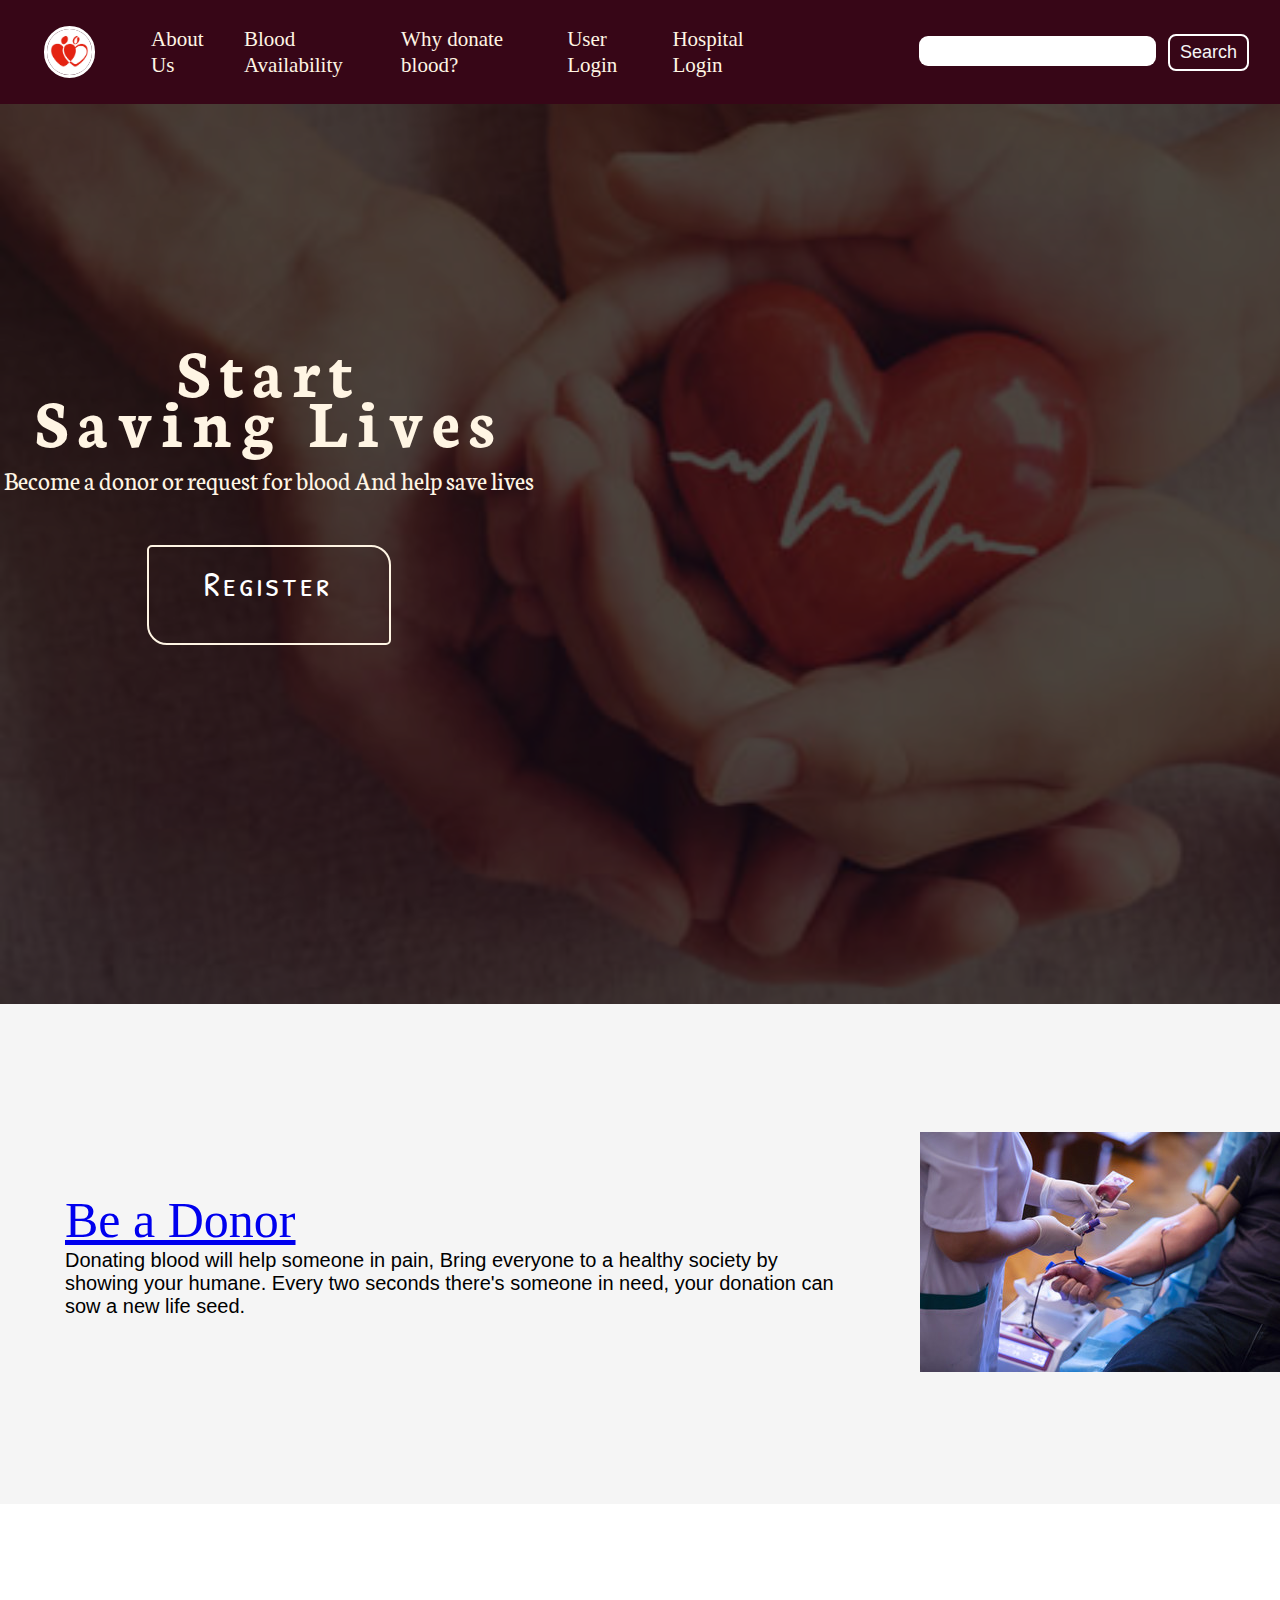
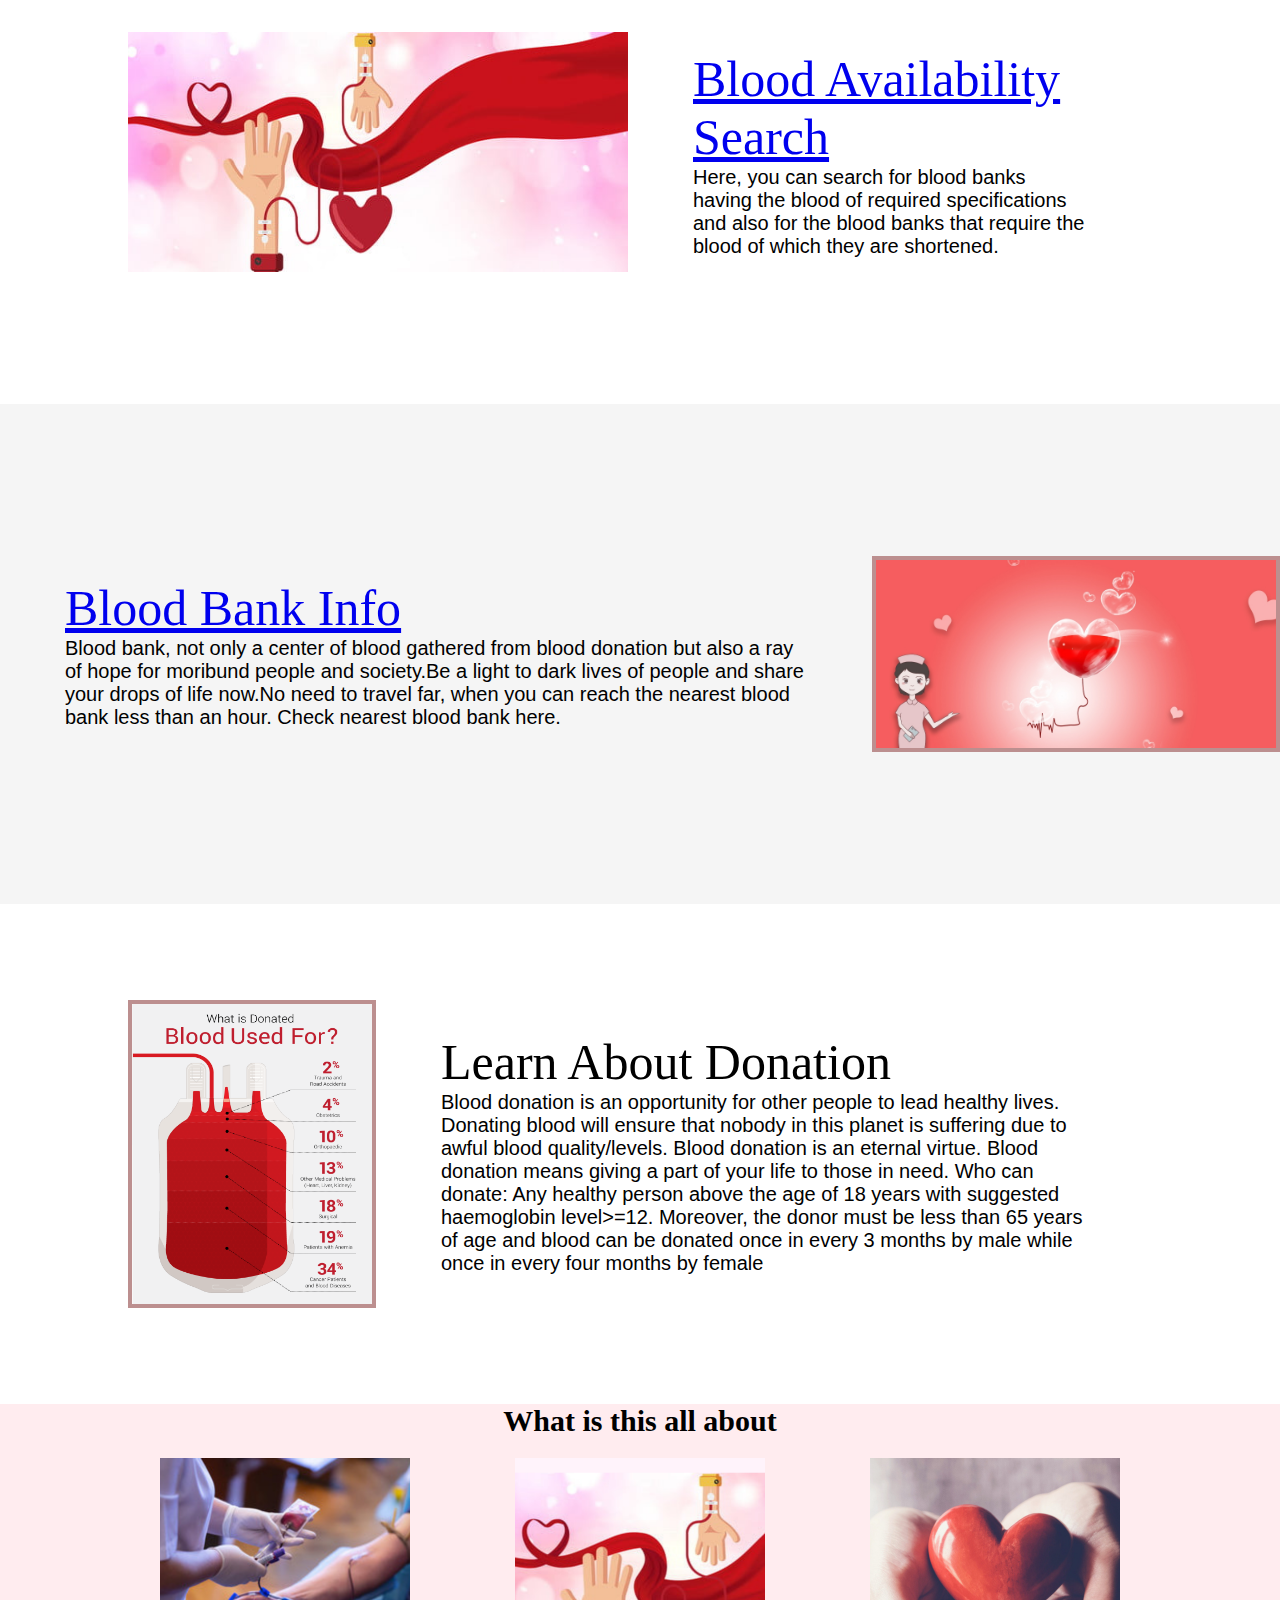
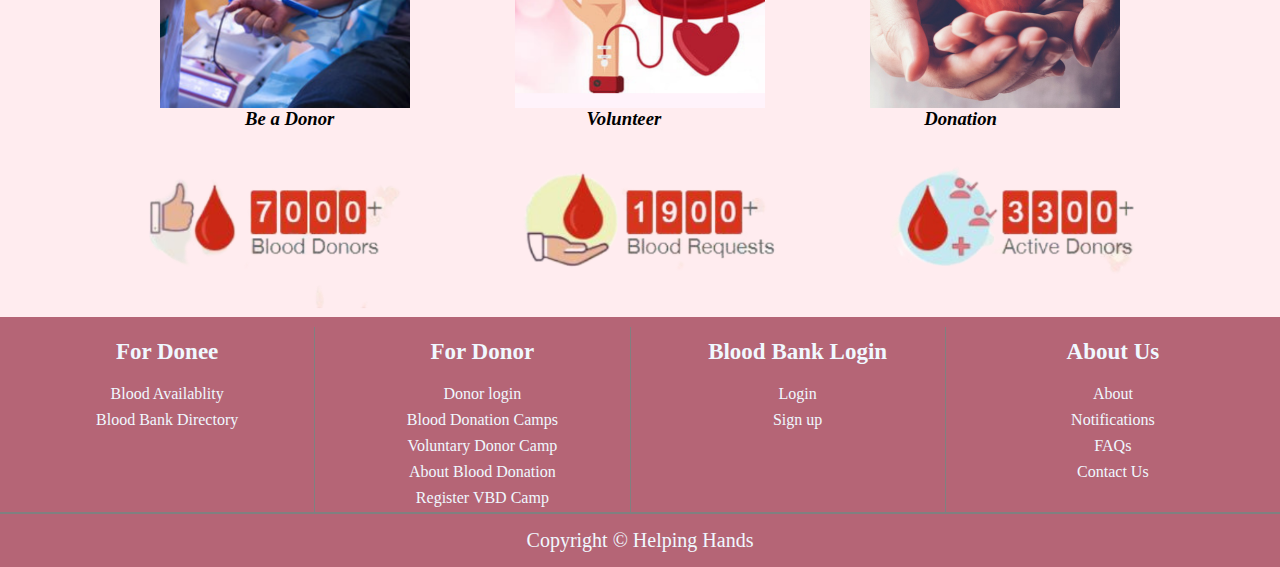
<file: index.html>
<!DOCTYPE html>
<html lang="en">
<head>
    <meta charset="UTF-8">
    <meta http-equiv="X-UA-Compatible" content="IE=edge">
    <meta name="viewport" content="width=device-width, initial-scale=1.0">
    <link rel="stylesheet" href="CSS/style.css">
    
    <title>Helping Hands - Blood Donation</title>
</head>
<body>
    <div class="menu-bar">
    <nav class="navbar" >
        <ul class="nav-list">
            <div class="logo"><img src="/Images/favicon.jpg" alt="logo"></div>
            <li class="active"><a href="aboutUs/about us.html">About Us</a>
            <div class="sub-menu1">
               
            </div>
            
            </li>
            <li><a href="blood-availability-main/availability.html"> Blood Availability</a></li>
            <li><a href="#donate blood">Why donate blood?</a></li>
            <li><a href="user login-signup page/User sign in page/indexaa.html"> User Login</a></li>
            <li><a href="hospitalSignin/indexa.html">Hospital Login</a></li>
            
        </ul>
        <div class="rightNav">
            <input type="text" name="search" id="search">
            <button class="btn btn-sm">Search</button>
        </div>

    </nav>
</div>
<section class="background firstSection">
    <div class="box-main">
       
        <div class="text-box">
            <h1> Start </h1>
            <h1>Saving Lives </h1>
            <p>Become a donor or request for blood And help save lives</p>
            <a href="user login-signup page/User sign in page/user signup.html" class="hero-btn" target="_blank">Register</a>
        </div>
        <!--<div class="secondHalf">
            <img src="Images/favicon.jpg" alt="Fav-icon  ">
        </div> -->

    </div>
</section>
<div class="section2">
<section class="secRight">
    <div class="paras">
    <p class="sectionTag text-big "><a href="user login-signup page/User sign in page/indexaa.html">Be a Donor</a></p> 
    <p class="sectionSubTag text-small">Donating blood will help someone in pain, Bring everyone to a healthy society by showing your humane.
         Every two seconds there's someone in need, your donation can sow a new life seed.
        
    </p>
    
</div>
    <div class="thumbnail">
        <img src="Images/header.jpg" alt="donation image" class="imgFluid">
    </div>

</section>
</div>
<section class="secleft">
    <div class="paras">
    <p class="sectionTag text-big"> <a href="blood-availability-main/availability.html">Blood Availability Search</a></p>
    <p class="sectionSubTag text-small">Here, you can search for blood banks having the blood of required specifications and also for the blood banks that require the blood of which they are shortened.
        
    </p>
</div>
    <div class="thumbnail">
        <img src="Images/RCB9.jpg" alt="donation image" class="imgFluid2">
    </div>
</section>
<div class="section3"></div>
<section class="secRight section3">
    <div class="paras">
    <p class="sectionTag text-big"><a href="directory/directory.html"> Blood Bank Info</a></p>
    <p class="sectionSubTag text-small">Blood bank, not only a center of blood gathered from blood donation but also a ray of hope for moribund people and society.Be a light to dark lives of people and share your drops of life now.No need to travel far, when you can reach the nearest blood bank less than an hour.
        Check nearest blood bank here.
       
    </p>
</div>
    <div class="thumbnail">
        <img src="Images/homepage.jpg" alt="donation image" class="imgFluid3">
    </div>
</section>
</div>

<section class="secleft section4">
    <div class="paras">
    <p class="sectionTag text-big">Learn About Donation</p>
    <p class="sectionSubTag text-small">Blood donation is an opportunity for other people to lead healthy lives. Donating blood will ensure that nobody in this planet is
        suffering due to awful blood quality/levels. Blood donation is an eternal virtue. Blood donation means giving a part of your life to those in need. 
        
        Who can donate:
        Any healthy person above the age of 18 years with suggested haemoglobin level>=12. Moreover, the donor must be less than 65 years of age and blood can be donated once in every 3 months by male while once in every four months by female
       
    </p>
    </div>

    <div class="thumbnail">
        <img src="Images/08f2fccc45d2564f74ead4a6d5086871.png" alt="donation image" class="imgFluid4">
    </div>
</div>

</section>


<!--MID SECTION-->
<section class="mid-section">


    <style>
        

            
    </style>
</head>

<body>
    <div class="mid-sec">
        <section class="heading">
            <h2 class="whats">What is this all about</h2>
        </section>
        <section class="mid-images">
            <img src="./mid-sec-images/1.png" alt="Error" width="250px">
            <img src="./mid-sec-images/2.png" alt="Error" width="250px">
            <img src="./mid-sec-images/3.png" alt="Error" width="250px">

        </section>
        <section class="caption">
            <h3 class="cap1"><i>Be a Donor</i></h3> 
            <h3 class="cap2"><i>Volunteer</i></h3>
            <h3 class="cap3"><i>Donation</i></h3>
        </section>
        <section class="mid2">
            <img src="./mid-sec-images/Untitled design (39).png" alt="Error" width="1000px">
        </section>


    </div>
</body>

</html>






</section>



<div class="footer">

    <footer>
        <section class="container">
            <div class="donee">
                <h3>For Donee</h3>
                <ul>
                    <li><a href="blood-availability-main/availability.html">Blood Availablity</a></li>
                    <li><a href="directory/directory.html">Blood Bank Directory</a></li>
                    
                </ul>
            </div>
            <div class="donor">
                <h3>For Donor</h3>
                <ul>
                    <li><a href="user login-signup page/User sign in page/indexaa.html">Donor login</a></li>
                    <li><a href="#">Blood Donation Camps</a></li>
                    <li><a href="#">Voluntary Donor Camp</a></li>
                    <li><a href="#">About Blood Donation</a></li>
                    <li><a href="#">Register VBD Camp</a></li>
                </ul>
            </div>
            <div class="login">
                <h3>Blood Bank Login</h3>
                <ul>
                    <li><a href="user login-signup page/User sign in page/indexaa.html">Login</a></li>
                    <li><a href="user login-signup page/User sign in page/user signup.html">Sign up</a></li>
                </ul>
            </div>
            <div class="about">
                <h3>About Us</h3>
                <ul>
                    <li><a href="aboutnew.html">About</a></li>
                    <li><a href="#">Notifications</a></li>
                    <li><a href="#">FAQs</a></li>
                    <li><a href="#">Contact Us</a></li>
                </ul>
            </div>
        </section>
        <section class="copyright">Copyright &copy; Helping Hands</section>

    </footer>
</div>



</body>
</html>
</file>
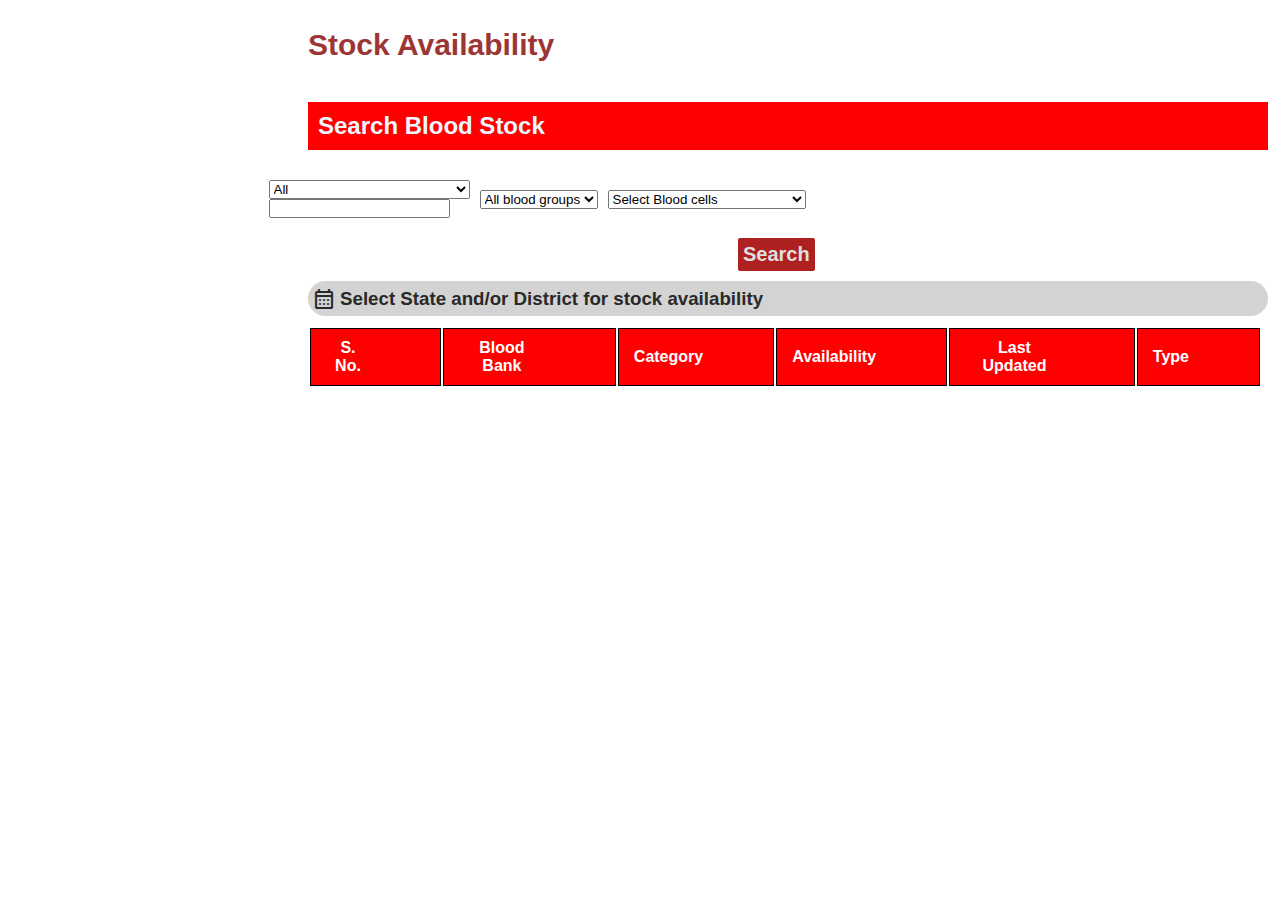
<file: blood-availability-main/availability.html>
<!DOCTYPE html>
<html lang="en">
<head>
    <meta charset="UTF-8">
    <meta http-equiv="X-UA-Compatible" content="IE=edge">
    <meta name="viewport" content="width=device-width, initial-scale=1.0">
    <title>Blood Availability</title>
    <link href="https://fonts.googleapis.com/css2?family=Material+Symbols+Outlined" rel="stylesheet" />
    <link rel="stylesheet" href="styles.css">
</head>
<body>
    <div class="container">
        <div>
            <h1 style="font-size: 30px; color: rgb(156, 53, 53);">Stock Availability</h1>
        </div>
        <div class="bar">
            <div>
                <h2 style="color: aliceblue; background-color: red; width: 960px; padding: 10px 10px;">Search Blood Stock</h2>
            </div>
            <div class="search">
                <form action="Search">
                    <select name="State">
                        <option value="All">All</option>
                        <option value="Andhra Pradesh">Andhra Pradesh</option>
                        <option value="Andaman and Nicobar Islands">Andaman and Nicobar Islands</option>
                        <option value="Arunachal Pradesh">Arunachal Pradesh</option>
                        <option value="Assam">Assam</option>
                        <option value="Bihar">Bihar</option>
                        <option value="Chandigarh">Chandigarh</option>
                        <option value="Chhattisgarh">Chhattisgarh</option>
                        <option value="Dadar and Nagar Haveli">Dadar and Nagar Haveli</option>
                        <option value="Daman and Diu">Daman and Diu</option>
                        <option value="Delhi">Delhi</option>
                        <option value="Lakshadweep">Lakshadweep</option>
                        <option value="Puducherry">Puducherry</option>
                        <option value="Goa">Goa</option>
                        <option value="Gujarat">Gujarat</option>
                        <option value="Haryana">Haryana</option>
                        <option value="Himachal Pradesh">Himachal Pradesh</option>
                        <option value="Jammu and Kashmir">Jammu and Kashmir</option>
                        <option value="Jharkhand">Jharkhand</option>
                        <option value="Karnataka">Karnataka</option>
                        <option value="Kerala">Kerala</option>
                        <option value="Madhya Pradesh">Madhya Pradesh</option>
                        <option value="Maharashtra">Maharashtra</option>
                        <option value="Manipur">Manipur</option>
                        <option value="Meghalaya">Meghalaya</option>
                        <option value="Mizoram">Mizoram</option>
                        <option value="Nagaland">Nagaland</option>
                        <option value="Odisha">Odisha</option>
                        <option value="Punjab">Punjab</option>
                        <option value="Rajasthan">Rajasthan</option>
                        <option value="Sikkim">Sikkim</option>
                        <option value="Tamil Nadu">Tamil Nadu</option>
                        <option value="Telangana">Telangana</option>
                        <option value="Tripura">Tripura</option>
                        <option value="Uttar Pradesh">Uttar Pradesh</option>
                        <option value="Uttarakhand">Uttarakhand</option>
                        <option value="West Bengal">West Bengal</option>
                    </select>
                    <input type="Enter district">
                </form>
                <!-- <div class = "vertical"></div> -->
                <form class="group" action="Search Blood group">
                    <select name="Select blood groups">
                        <option value="All blood groups">All blood groups</option>
                        <option value="A+ve">A+ve</option>
                        <option value="A-ve">A-ve</option>
                        <option value="AB+ve">AB+ve</option>
                        <option value="AB-ve">AB-ve</option>
                        <option value="B+ve">B+ve</option>
                        <option value="B-ve">B-ve</option>
                        <option value="O+ve">O+ve</option>
                        <option value="O-ve">O-ve</option>
                    </select>
                </form>
                <form class="group" action="Select components">
                    <select name="Select blood groups">
                        <option value="Select Blood cells">Select Blood cells</option>
                        <option value="Single donor platelet">Single donor platelet</option>
                        <option value="Single donor plasma">Single donor plasma</option>
                        <option value="SAGM packed red blood cells">SAGM packed red blood cells</option>
                        <option value="Platelet rich plasma">Platelet rich plasma</option>
                        <option value="Platelet poor plasma">Platelet poor plasma</option>
                        <option value="Platelet concentrate">Platelet concentrate</option>
                        <option value="Plasma">Plasma</option>
                        <option value="Packed RBC">Packed RBC</option>
                        <option value="Leukoreduced RBC">Leukoreduced RBC</option>
                        <option value="Eradiated RBC">Eradiated RBC</option>
                        <option value="Fresh Frozen plasma">Fresh Frozen plasma</option>
                        <option value="Cryoprecipitate">Cryoprecipitate</option>
                        <option value="Cryo poor plasma">Cryo poor plasma</option>
                        <option value="Whole blood">Whole Blood</option>
                    </select>
                </form>
            </div>
            <div style="padding: 10px 430px;">
                <button>Search</button>
            </div>
        </div>
        <div class="stock">
            <span class="material-symbols-outlined" style="padding: 4px;">calendar_month</span>
            <h3>Select State and/or District for stock availability</h3>
        </div>
        <div>
            <table>
                <tr>
                  <th>S. No.</th>
                  <th>Blood Bank         </th>
                  <th>Category           </th>
                  <th>Availability       </th>
                  <th>Last Updated       </th>
                  <th>Type               </th>
                </tr>
            </table>
        </div>
    </div>
</body>
</html>
</file>
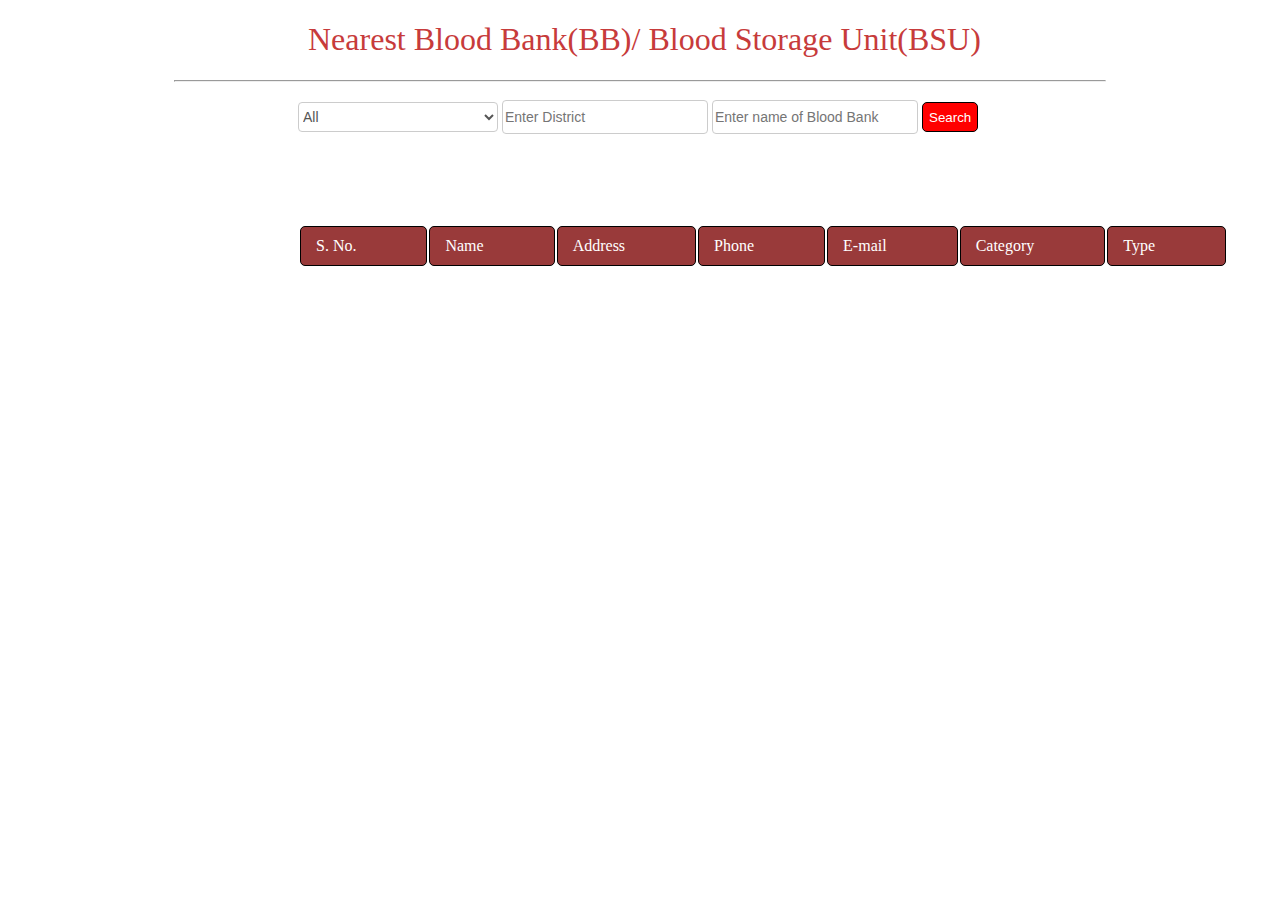
<file: directory/directory.html>
<!DOCTYPE html>
<html lang="en">
<head>
    <meta charset="UTF-8">
    <meta http-equiv="X-UA-Compatible" content="IE=edge">
    <meta name="viewport" content="width=device-width, initial-scale=1.0">
    <title>Nearest Blood bank</title>
    <link rel="stylesheet" href="styles.css">
</head>
<body>
    <div>
        <h1 style="color: rgb(199, 59, 59); padding-left: 300px;">Nearest Blood Bank(BB)/ Blood Storage Unit(BSU)</h1>
        <hr style="width: 930px;">
        <div style="padding-left: 290px; padding-top: 10px; justify-content: space-between;">
            <form action="Search">
                <select name="State" class="form-control">
                    <option value="All">All</option>
                    <option value="Andhra Pradesh">Andhra Pradesh</option>
                    <option value="Andaman and Nicobar Islands">Andaman and Nicobar Islands</option>
                    <option value="Arunachal Pradesh">Arunachal Pradesh</option>
                    <option value="Assam">Assam</option>
                    <option value="Bihar">Bihar</option>
                    <option value="Chandigarh">Chandigarh</option>
                    <option value="Chhattisgarh">Chhattisgarh</option>
                    <option value="Dadar and Nagar Haveli">Dadar and Nagar Haveli</option>
                    <option value="Daman and Diu">Daman and Diu</option>
                    <option value="Delhi">Delhi</option>
                    <option value="Lakshadweep">Lakshadweep</option>
                    <option value="Puducherry">Puducherry</option>
                    <option value="Goa">Goa</option>
                    <option value="Gujarat">Gujarat</option>
                    <option value="Haryana">Haryana</option>
                    <option value="Himachal Pradesh">Himachal Pradesh</option>
                    <option value="Jammu and Kashmir">Jammu and Kashmir</option>
                    <option value="Jharkhand">Jharkhand</option>
                    <option value="Karnataka">Karnataka</option>
                    <option value="Kerala">Kerala</option>
                    <option value="Madhya Pradesh">Madhya Pradesh</option>
                    <option value="Maharashtra">Maharashtra</option>
                    <option value="Manipur">Manipur</option>
                    <option value="Meghalaya">Meghalaya</option>
                    <option value="Mizoram">Mizoram</option>
                    <option value="Nagaland">Nagaland</option>
                    <option value="Odisha">Odisha</option>
                    <option value="Punjab">Punjab</option>
                    <option value="Rajasthan">Rajasthan</option>
                    <option value="Sikkim">Sikkim</option>
                    <option value="Tamil Nadu">Tamil Nadu</option>
                    <option value="Telangana">Telangana</option>
                    <option value="Tripura">Tripura</option>
                    <option value="Uttar Pradesh">Uttar Pradesh</option>
                    <option value="Uttarakhand">Uttarakhand</option>
                    <option value="West Bengal">West Bengal</option>
                </select>
                <input type="Enter district" class="form-control" placeholder="Enter District">
                <input type="Enter name of Blood Bank" class="form-control" placeholder="Enter name of Blood Bank">
                <button>Search</button>
            </form>
        </div>
        <table>
            <th>S. No.</th>
            <th>Name        </th>
            <th>Address     </th>
            <th>Phone   </th>
            <th>E-mail  </th>
            <th>Category</th>
            <th>Type</th>
        </table>
    </div>
</body>
</html>
</file>
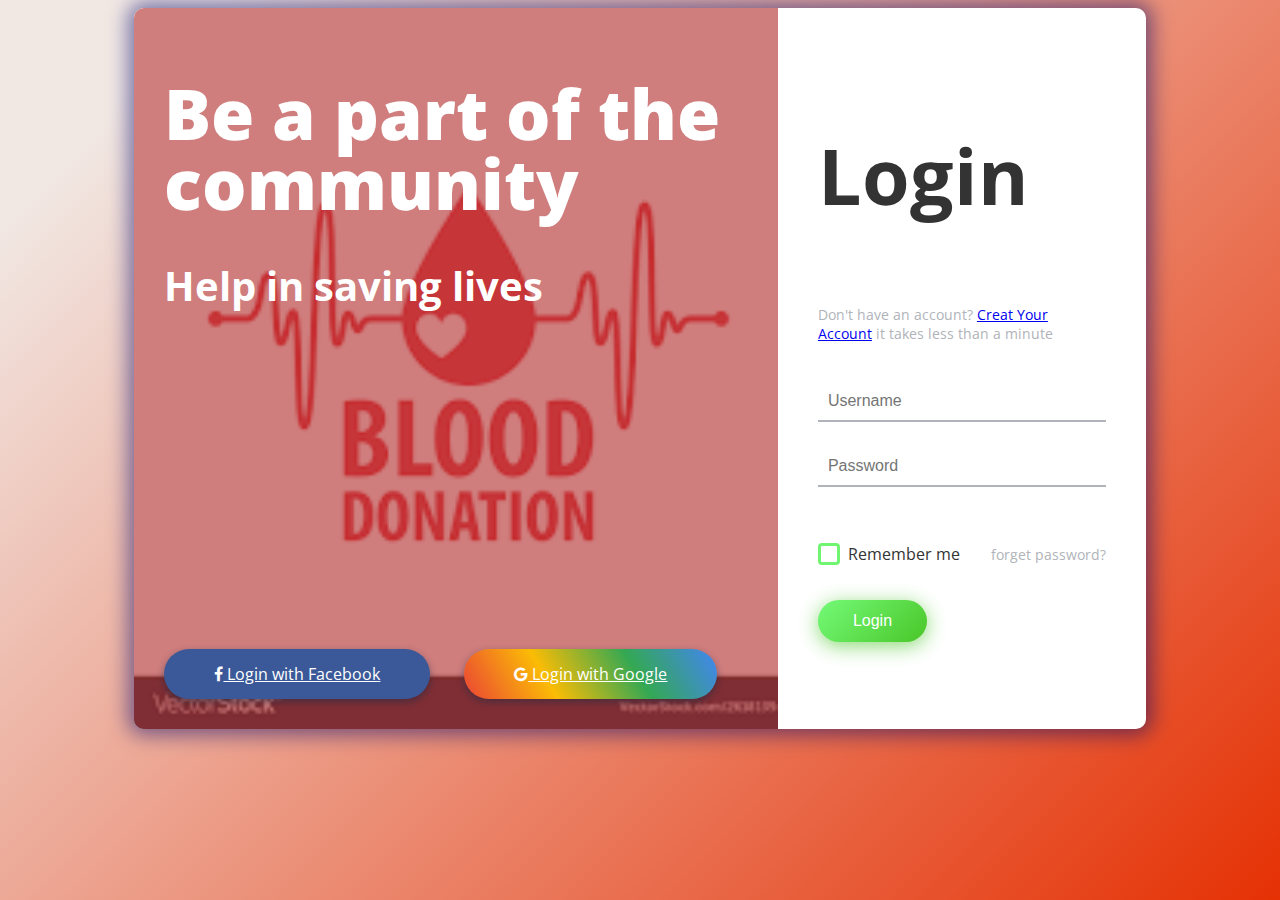
<file: user login-signup page/User sign in page/indexaa.html>
<!DOCTYPE html>
<html lang="en">
  <head>
    <meta charset="UTF-8" />
    <title>Login Page in HTML with CSS Code Example</title>
    <link
      href="https://fonts.googleapis.com/css?family=Open+Sans"
      rel="stylesheet"
    />

    <link
      href="https://maxcdn.bootstrapcdn.com/font-awesome/4.7.0/css/font-awesome.min.css"
      rel="stylesheet"
      integrity="sha384-wvfXpqpZZVQGK6TAh5PVlGOfQNHSoD2xbE+QkPxCAFlNEevoEH3Sl0sibVcOQVnN"
      crossorigin="anonymous"
    />
    <link rel="stylesheet" href="./stylaa.css" />
  </head>
  <body>
    <div class="box-form">
      <div class="left">
        <div class="overlay">
          <h1 style="font-size: 70px;">Be a part of the community</h1>
          <p style="font-size: 40px;"><b> Help in saving lives</b></p>
		  <br><br><br><br><br><br><br><br><br><br><br><br><br>
          <span>
            <a href="#"><i class="fa fa-facebook"></i>  Login with Facebook</a>
            <a href="#"><i class="fa fa-google"></i>  Login with Google</a>
          </span>
        </div>
      </div>

      <div class="right">
        <h5>Login</h5>
        <p>
          Don't have an account? <a href="#">Creat Your Account</a> it takes
          less than a minute
        </p>
        <div class="inputs">
          <input type="text" placeholder="Username" />
          <br>
          <input type="password" placeholder="Password" />
        </div>

        <br><br>

        <div class="remember-me--forget-password">
          <!-- Angular -->
          <label>
            <input type="checkbox" name="item" checked />
            <span class="text-checkbox">Remember me</span>
          </label>
          <p>forget password?</p>
        </div>

        <br />
        <button>Login</button>
      </div>
    </div>
    <!-- partial -->
  </body>
</html>
</file>
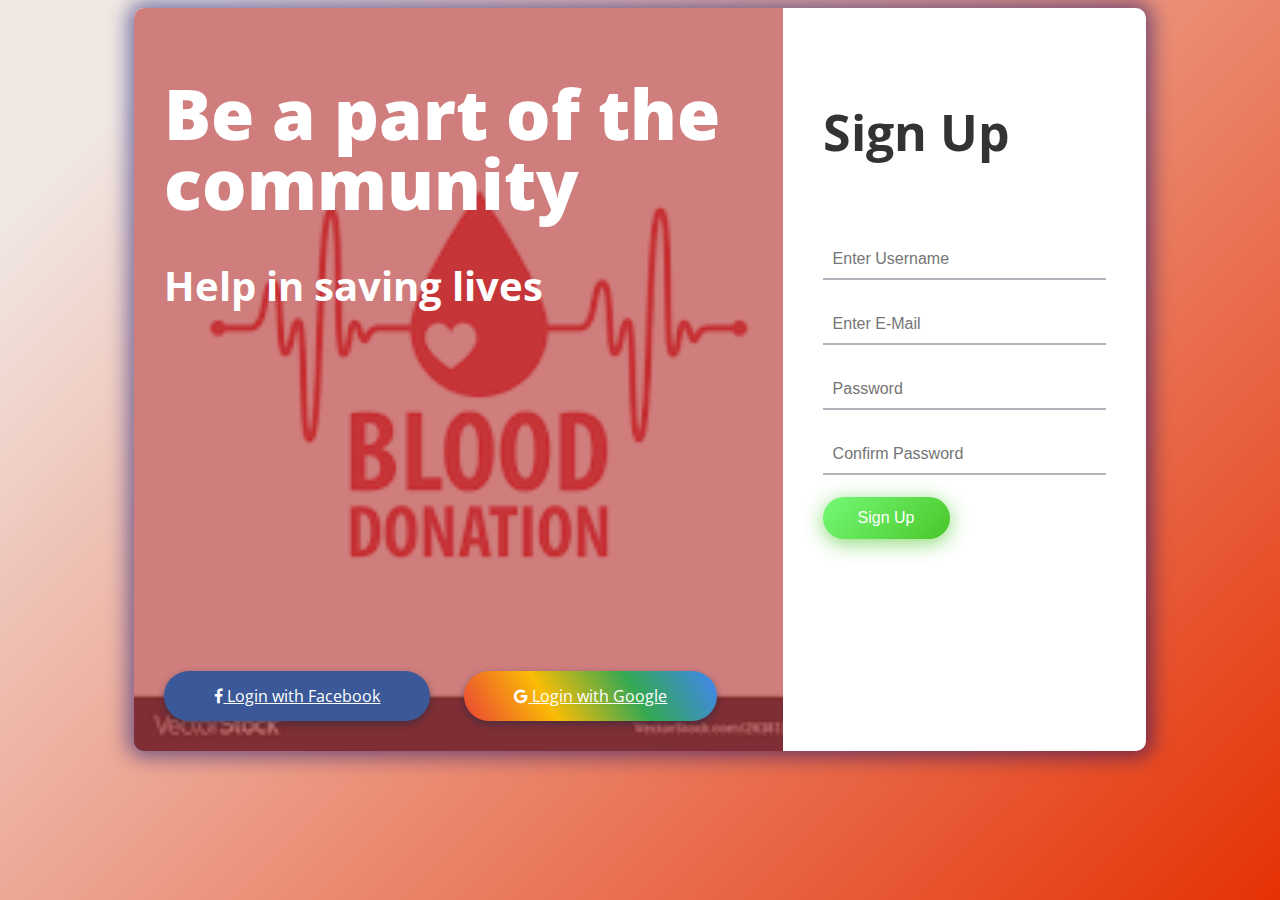
<file: user login-signup page/User sign in page/user signup.html>
<!DOCTYPE html>
<html lang="en">
  <head>
    <meta charset="UTF-8" />
    <title>Login Page in HTML with CSS Code Example</title>
    <link
      href="https://fonts.googleapis.com/css?family=Open+Sans"
      rel="stylesheet"
    />

    <link
      href="https://maxcdn.bootstrapcdn.com/font-awesome/4.7.0/css/font-awesome.min.css"
      rel="stylesheet"
      integrity="sha384-wvfXpqpZZVQGK6TAh5PVlGOfQNHSoD2xbE+QkPxCAFlNEevoEH3Sl0sibVcOQVnN"
      crossorigin="anonymous"
    />
    <link rel="stylesheet" href="./stylaa.css" />
  </head>
  <body>
    <div class="box-form">
      <div class="left">
        <div class="overlay">
          <h1 style="font-size: 70px;">Be a part of the community</h1>
          <p style="font-size: 40px;"><b> Help in saving lives</b></p>
		      <br><br><br><br><br><br><br><br><br><br><br><br><br><br>
          <span>
            <a href="#"><i class="fa fa-facebook"></i>  Login with Facebook</a>
            <a href="#"><i class="fa fa-google"></i>  Login with Google</a>
          </span>
        </div>
      </div>

      <div class="right">
        <h5 style="font-size: 50px;">Sign Up</h5>
        <div class="inputs">
          <input type="text" placeholder="Enter Username" />
          <input type="text" placeholder="Enter E-Mail" />
          <br>
          <input type="password" placeholder="Password" />
          <input type="password" placeholder="Confirm Password" />
        </div>


        <br />
        <button>Sign Up</button>
      </div>
    </div>
    <!-- partial -->
  </body>
</html>
</file>
<file: CSS/style.css>
@import url("https://fonts.googleapis.com/css2?family=Fredoka+One&display=swap");
@import url("https://fonts.googleapis.com/css2?family=Neuton:ital@1&display=swap");
@import url("https://fonts.googleapis.com/css2?family=Patrick+Hand+SC&display=swap");
@import url("https://fonts.googleapis.com/css2?family=Alegreya+Sans+SC:wght@300&display=swap");
@import url("https://fonts.googleapis.com/css2?family=NTR&display=swap");
@import url("https://fonts.googleapis.com/css2?family=Raleway&display=swap");


*{
    margin: 0;
    padding: 0;
}

.logo{
    width: 20%;
    display: flex;
    justify-content: center;
}
.logo img{
    width: 33%;
    border: solid white;
    border-radius: 50px;
}

.navbar{
    display: flex;
    align-items: center;
    justify-content: center;
    position: sticky;
    top: 0;
    cursor: pointer;
    background-color:  #370617;
    z-index: 1;
    
    
}

.nav-list{
    width: 90%;
 
    display: flex;
    align-items: center;
    box-sizing: border-box;

}

.nav-list li{
    list-style: none;
    padding: 26px 10px;
    margin-left: 2px;

}

.nav-list li a{
    text-decoration: none;
    color: #FFF5E4;
    font-size: 21px;
    
    

}

.nav-list li a:hover{
color: #e85d04;
}

.rightNav{
    width: 50%;
    padding: 0 23px;
 
    text-align: right;
}

#search{
    padding: 5px;
    font-size: 17px;
    font-weight: bolder;

border: 2px ;
border-color: #FF9494;
border-radius: 9px;
}

#search:hover{
    border: 1px solid #FFF5E4;
    background:#e4e294;
    transition: 1s;
    
}


.background{
    background: rgba(0, 0, 0, 0.7)  url('/Images/RBC12.jpg');
    background-size: cover;
    background-blend-mode: darken;
    
}

.firstSection{
    height: 100vh;
}

.box-main{
    display: flex;
    justify-content: center;
    align-items: center;
    font-family: 'Segoe UI', Tahoma, Geneva, Verdana, sans-serif;
    max-width: 50%;
    margin: auto;
    height: 80%;
}


.text-box {
    width: 80%;
    color: #FFF5E4;
    position: absolute;
    top: 55%;
    left: 21%;
    transform: translate(-50%, -50%);
    text-align: center;
    font-family: "Neuton", serif;
    line-height: 50px;
  }
  
  .text-box h1 {
    font-size: 70px;
    font-family: "Neuton", serif;
    letter-spacing: 8px;
  }
  
  .text-box p {
    margin: 10px 0 40px;
    font-size: 26px;
    color: #FFF5E4;
  }
  
  .hero-btn {
    border-radius: 5px;
    display: inline-block;
    text-decoration: none;
    color: white;
    border: 2px solid #FFF5E4;
    border-radius: 5px 20px 5px;
    padding: 12px 30px;
    font-size: 35px;
    background: transparent;
    position: relative;
    cursor: pointer;
    width: 20vh;
    letter-spacing: 3px;
    height: 8vh;
    font-family: "Patrick Hand SC", cursive;
  }

  .hero-btn:hover {
    border: 1px solid #FFF5E4;
    background:#dc2f02;
    transition: 1s;
    font-weight: 300;
  }

.secondHalf{
    width: 30%;
}

.secondHalf img{
    width: 70%;
    border: 4px solid rosybrown;
    border-radius: 150px;
    display: block;
    margin: auto;

}

.text-big{
font-size: 50px;
}

.text-small{
font-size: 20px;
}

.btn{
    padding: 8px 20px;
    margin: 7px 8px;
    border: 2px solid white;
    border-radius: 8px;
    font-size: 18px;
    background: none;
    color: whitesmoke;
    cursor: pointer;
}

.btn:hover{
    border: 1px solid #FFF5E4;
    background:#dc2f02;
    transition: 1s;
    
}
.btn-sm{
    padding: 6px 10px;
    vertical-align: middle;
}







/*Second Page*/

.secRight{
    height: 500px;
    display: flex;
    align-items: center;
    justify-content: space-evenly;
    max-width: 100%;
    margin: auto;

}

.secleft{
    height: 500px;
    display: flex;
    align-items: center;
    justify-content: space-evenly;
    max-width: 80%;
    margin: auto;
    flex-direction: row-reverse;

}



.paras{
    padding: 0px 65px;
    height: fit-content;
    
}

.sectionSubTag{
    font-family: 'Segoe UI', Tahoma, Geneva, Verdana, sans-serif;
}

.section2{
    background-color: whitesmoke;
}

.imgFluid4{
    width: 100%;
    border: 4px solid rosybrown;
    width: 240px;
    height: 300px;
    display: block;
    margin: auto;
}

.imgFluid3{
    width: 100%;
    border: 4px solid rosybrown;
    width: 400px;
    
    display: block;
    margin: auto;
}

.imgFluid2{
   height: 240px;
   width: 500px;
}

.donorbutton{
    padding: 8px 20px;
    margin: 7px 2px;
    border: 2px solid black;
    border-radius: 8px;
    font-size: 18px;
    background: none;
    color: brown;
    cursor: pointer;
    margin-top: 500px;
    margin-right: 400px;
    display: inline-block;
    
}

.section3{
    background-color: whitesmoke;
}




/** MID SECTION*/

.mid-sec {
    display: flex;
    flex-direction: column;
    background-color: #FFECEF;

}

.heading {
    text-align: center;
    font-size: 20px;
    padding-bottom: 20px;
}

.mid-images {
    display: flex;
    justify-content: space-between;
    padding-left: 160px;
    padding-right: 160px;
}

.mid2 {
    padding-left: 143px;
    padding-top: 164px;
    padding-top: 10px;
}

.caption{
display: flex;

}
.cap1 {
    display: inline-block;
    padding-left:245px;

}
.cap2{ 
    display: inline-block;
    padding-left: 252px;


}
.cap3{
    display: inline-block;
    padding-left: 263px;

}

.whats{
    font-size: 30px;
    
}




/*-----FOOTER */


* {
    padding: 0;
    margin: 0;
}

footer {
    display: flex;
    flex-direction: column;
}

.container {
    display: flex;
    justify-content: center;
    background-color: #b56576;
    height: 185px;
    color: aliceblue;
    gap: 20px;
    padding-left: 20px;
    padding-right: 20px;
    padding-top: 10px;
    max-width: 100%
}

.container h3 {
    margin-bottom: 16px;
    margin-top: 12px;
    font-size: 23px;
}

.donee {
    text-align: center;
    flex-grow: 1;
    border-right: 1px solid grey;
    flex-basis: 100%;
}

.donor {
    text-align: center;
    border-right: 1px solid grey;
    flex-grow: 1;
    flex-basis: 100%;
}

.login {
    text-align: center;
    flex-grow: 1;
    border-right: 1px solid grey;
    flex-basis: 100%;
}

.about {
    text-align: center;
    flex-grow: 1;
    flex-basis: 100%;

}

ul li {
    list-style: none;
}

ul li a {
    text-decoration: none;
    font-size: 16px;
    color: aliceblue;
    line-height: 26px;

}

.copyright {
    background-color: #b56576;
    color: aliceblue;
    padding: 15px;
    text-align: center;
    border-top: 2px solid grey;
    font-size: 20px;
}
</file>
<file: blood-availability-main/styles.css>
* {
    padding: 0;
    outline: 0;
    box-sizing: border-box;
    align-content: center;
}

body {
    font-family: 'Droid Sans',sans-serif;
    /* font-size: 16px; */
    color: #292929;
    font-weight: 400;
    background: #fff;
}

.container{
    align-content: center;
    padding-left: 300px;
    
}

.search{
    display: flex;
    justify-content: center;
    padding: 10px 506px 10px 0px ;
    align-items: center;

}

.group{
    padding-left: 10px;
}

.stock{
    display: flex;
    align-items: center;
    background-color: lightgray;
    width: 960px;
    border-radius: 35px;
    height: 35px;
}
th, td {
    border:0.5px solid black;
    padding: 10px 10px;
    background-color: red;
    padding-left: 15px;
    padding-right: 70px;
    color: #fff;
    
}

table{
    padding-right: 10px;
    padding-top: 10px;
}
button{
    color: rgb(224, 223, 223);
    background-color: rgb(175, 33, 33);
    font-weight: bold;
    border: none;
    border-radius: 2px;
    font-size: 20px;
    padding: 5px 5px;
}
</file>
<file: directory/styles.css>
*{
    background-color: white;
    font-weight: 400;
    justify-items: space-between;
}
.form-control {
    display: inline-block;
    width: 100%;
    height: 30px;
    font-size: 14px;
    line-height: 1.42857143;
    justify-content: space-between;
    color: #555;
    background-color: #fff;
    background-image: none;
    border: 1px solid #ccc;
    border-radius: 4px;
    width: 200px;
}
th, td {
    border:0.5px solid black;
    padding: 10px 10px;
    background-color: rgb(153, 58, 58);
    padding-left: 15px;
    padding-right: 70px;
    color: #fff;
    border-radius: 5px;
    
}

table{
    padding-right: 10px;
    padding-top: 90px;
    padding-left: 290px;
}

button{
    color: white;
    background-color: red; 
    border: 0.2px solid black; 
    height: 30px; 
    border-radius: 5px; 
    justify-content: space-between;
    
}
</file>
<file: user login-signup page/User sign in page/stylaa.css>
body {
  background-image: linear-gradient(135deg, #f1e8e4 10%, #e53104 100%);
  background-size: cover;
  background-repeat: no-repeat;
  background-attachment: fixed;
  font-family: "Open Sans", sans-serif;
  color: #333333;
}

.box-form {
  margin: 0 auto;
  width: 80%;
  background: #ffffff;
  border-radius: 10px;
  overflow: hidden;
  display: flex;
  flex: 1 1 100%;
  align-items: stretch;
  justify-content: space-between;
  box-shadow: 0 0 20px 6px #090b6f85;
}
@media (max-width: 980px) {
  .box-form {
    flex-flow: wrap;
    text-align: center;
    align-content: center;
    align-items: center;
  }
}
.box-form div {
  height: auto;
}
.box-form .left {
  color: #ffffff;
  background-size: cover;
  background-repeat: no-repeat;
  background-image: url("[data-uri]");
  overflow: hidden;
}
.box-form .left .overlay {
  padding: 30px;
  width: 100%;
  height: 100%;
  background: #b84040ad;
  overflow: hidden;
  box-sizing: border-box;
}
.box-form .left .overlay h1 {
  font-size: 10vmax;
  line-height: 1;
  font-weight: 900;
  margin-top: 40px;
  margin-bottom: 20px;
}
.box-form .left .overlay span p {
  margin-top: 30px;
  font-weight: 900;
}
.box-form .left .overlay span a {
  background: #3b5998;
  color: #ffffff;
  margin-top: 10px;
  padding: 14px 50px;
  border-radius: 100px;
  display: inline-block;
  box-shadow: 0 3px 6px 1px #042d4657;
}
.box-form .left .overlay span a:last-child {
  background: linear-gradient(-120deg, #4285f4, #34a853, #fbbc05, #ea4335);
  margin-left: 30px;
}
.box-form .right {
  padding: 40px;
  overflow: hidden;
}
@media (max-width: 980px) {
  .box-form .right {
    width: 100%;
  }
}
.box-form .right h5 {
  font-size: 6vmax;
  line-height: 0;
}
.box-form .right p {
  font-size: 14px;
  color: #b0b3b9;
}
.box-form .right .inputs {
  overflow: hidden;
}
.box-form .right input {
  width: 100%;
  padding: 10px;
  margin-top: 25px;
  font-size: 16px;
  border: none;
  outline: none;
  border-bottom: 2px solid #b0b3b9;
}
.box-form .right .remember-me--forget-password {
  display: flex;
  justify-content: space-between;
  align-items: center;
}
.box-form .right .remember-me--forget-password input {
  margin: 0;
  margin-right: 7px;
  width: auto;
}
.box-form .right button {
  float: none;
  color: #fff;
  font-size: 16px;
  padding: 12px 35px;
  border-radius: 50px;
  display: inline-block;
  border: 0;
  outline: 0;
  box-shadow: 0px 4px 20px 0px #49c628a6;
  background-image: linear-gradient(135deg, #70f570 10%, #49c628 100%);
}

label {
  display: block;
  position: relative;
  margin-left: 30px;
}

label::before {
  content: " \f00c";
  position: absolute;
  font-family: FontAwesome;
  background: transparent;
  border: 3px solid #70f570;
  border-radius: 4px;
  color: transparent;
  left: -30px;
  transition: all 0.2s linear;
}

label:hover::before {
  font-family: FontAwesome;
  content: " \f00c";
  color: #fff;
  cursor: pointer;
  background: #70f570;
}

label:hover::before .text-checkbox {
  background: #70f570;
}

label span.text-checkbox {
  display: inline-block;
  height: auto;
  position: relative;
  cursor: pointer;
  transition: all 0.2s linear;
}

label input[type="checkbox"] {
  display: none;
}
</file>
